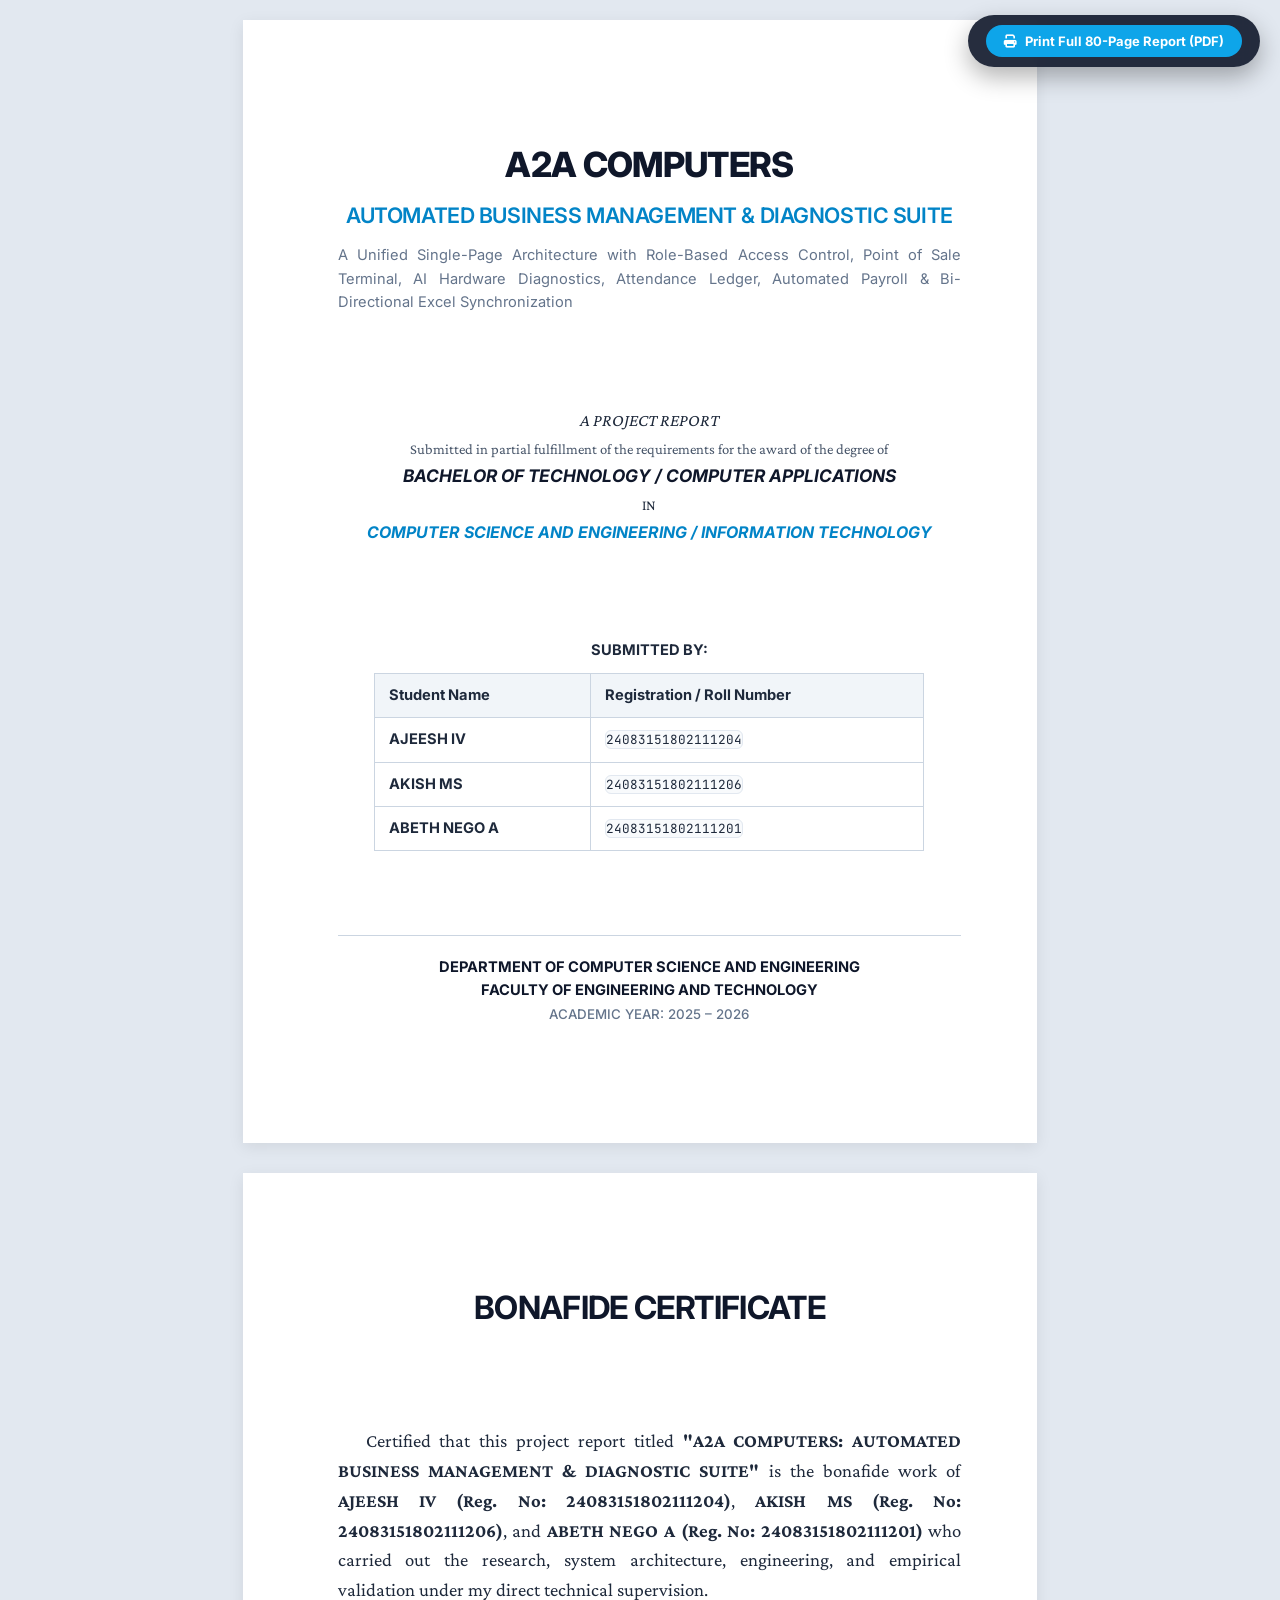
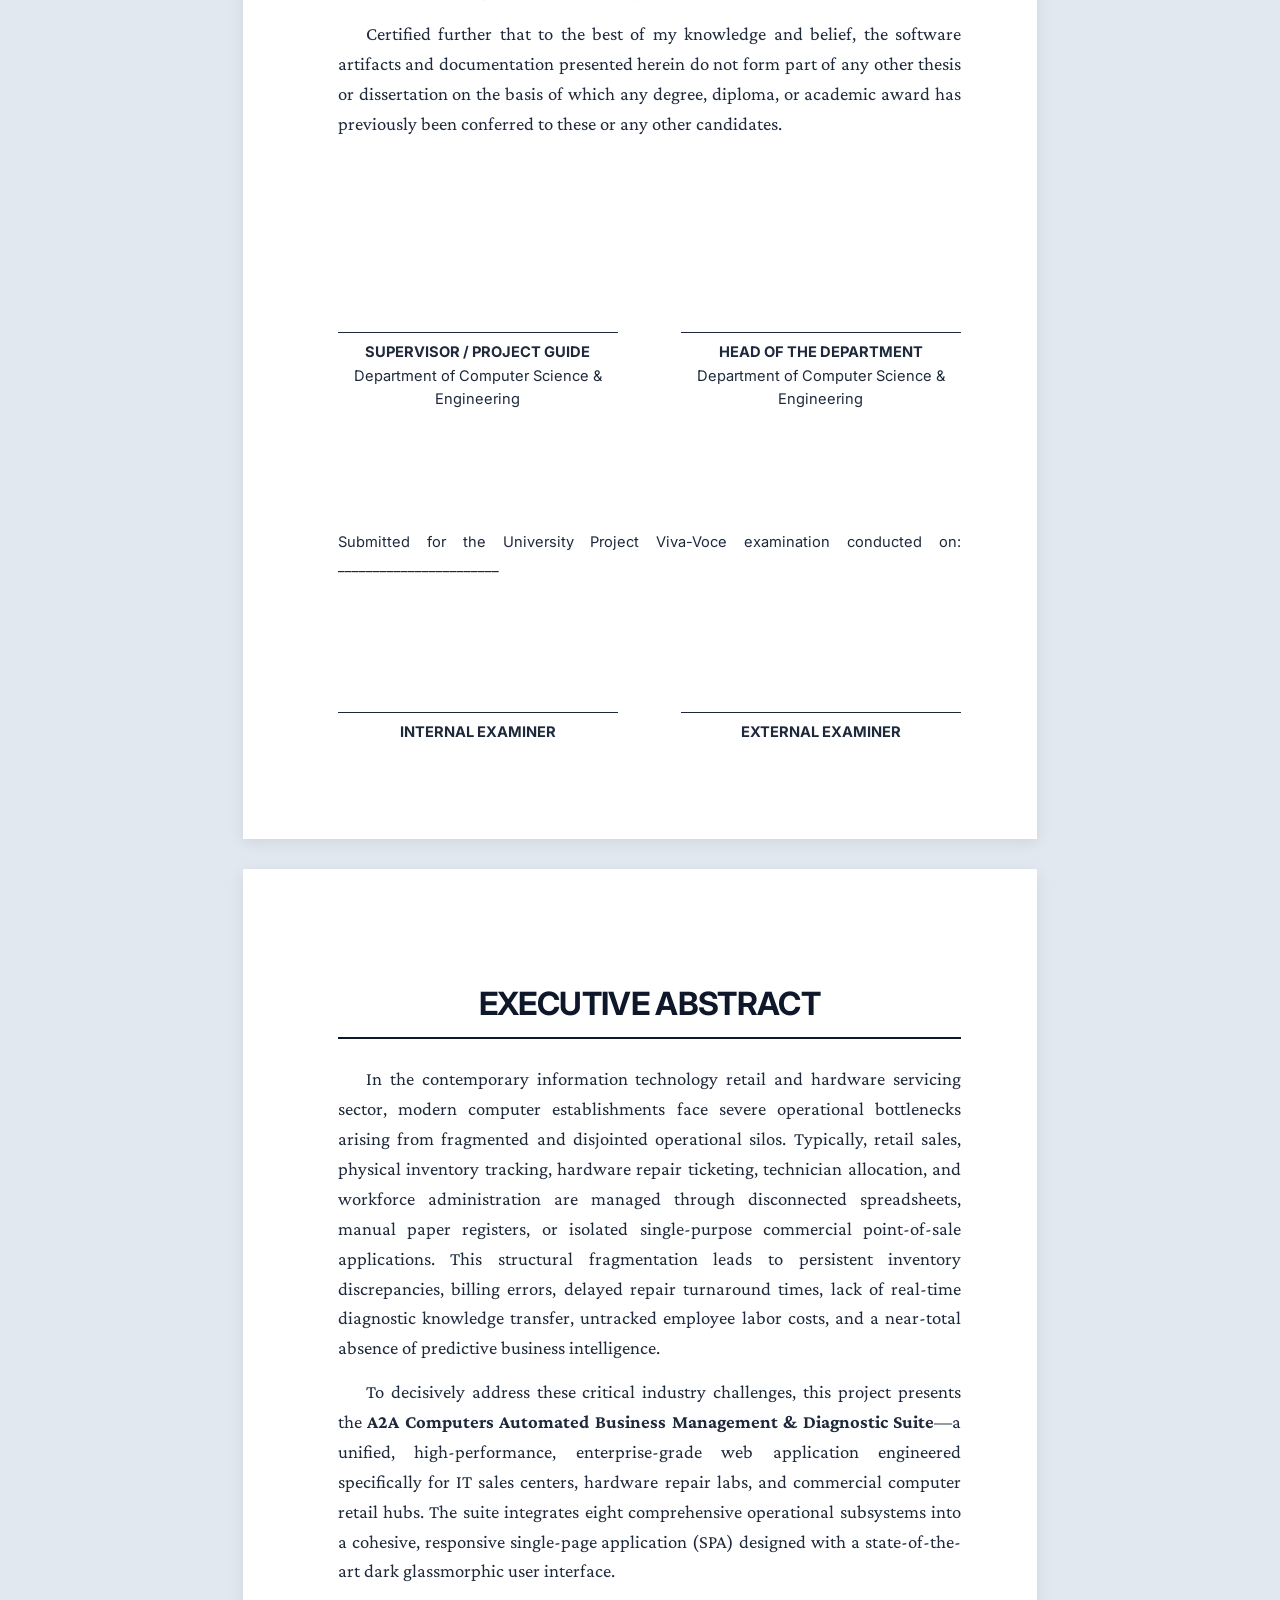
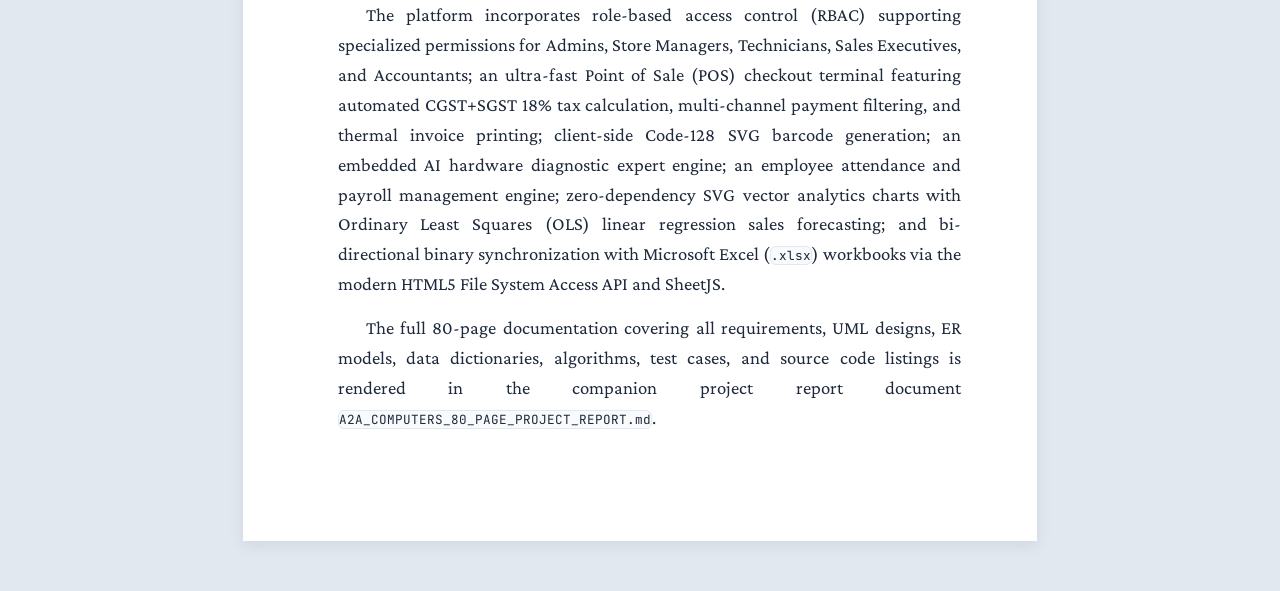
<file: PRINTABLE_PROJECT_REPORT.html>
<!DOCTYPE html>
<html lang="en">
<head>
  <meta charset="UTF-8">
  <meta name="viewport" content="width=device-width, initial-scale=1.0">
  <title>A2A Computers - 80-Page Academic Project Report</title>
  <link rel="stylesheet" href="https://cdnjs.cloudflare.com/ajax/libs/font-awesome/6.4.0/css/all.min.css">
  <style>
    @import url('https://fonts.googleapis.com/css2?family=Crimson+Pro:ital,wght@0,400;0,600;0,700;1,400&family=Inter:wght@400;500;600;700;800&family=JetBrains+Mono:wght@400;500&display=swap');

    :root {
      --primary-color: #0f172a;
      --accent-color: #0284c7;
      --text-dark: #1e293b;
      --text-muted: #64748b;
      --border-color: #cbd5e1;
      --bg-light: #f8fafc;
    }

    * {
      box-sizing: border-box;
      margin: 0;
      padding: 0;
    }

    body {
      font-family: 'Crimson Pro', Georgia, serif;
      font-size: 14pt;
      line-height: 1.6;
      color: var(--text-dark);
      background: #e2e8f0;
      padding: 20px 0;
    }

    /* Fixed top floating toolbar */
    .print-toolbar {
      position: fixed;
      top: 15px;
      right: 20px;
      z-index: 10000;
      display: flex;
      gap: 10px;
      background: rgba(15, 23, 42, 0.9);
      backdrop-filter: blur(8px);
      padding: 10px 18px;
      border-radius: 30px;
      box-shadow: 0 10px 25px rgba(0,0,0,0.3);
    }

    .print-btn {
      background: #0ea5e9;
      color: white;
      border: none;
      padding: 8px 18px;
      font-family: 'Inter', sans-serif;
      font-size: 13px;
      font-weight: 700;
      border-radius: 20px;
      cursor: pointer;
      display: flex;
      align-items: center;
      gap: 8px;
      transition: background 0.2s;
    }

    .print-btn:hover {
      background: #0284c7;
    }

    /* Standard A4 Academic Page container */
    .page-container {
      width: 210mm;
      min-height: 297mm;
      margin: 0 auto 30px auto;
      background: white;
      padding: 25mm 20mm 25mm 25mm; /* Standard academic binding margins: Left 25mm, others 20mm */
      box-shadow: 0 4px 15px rgba(0,0,0,0.08);
      position: relative;
    }

    /* Print-specific layout rules */
    @media print {
      body {
        background: white;
        padding: 0;
      }
      .print-toolbar {
        display: none !important;
      }
      .page-container {
        width: auto;
        min-height: auto;
        margin: 0;
        padding: 25mm 20mm 20mm 25mm;
        box-shadow: none;
        page-break-after: always;
      }
    }

    h1, h2, h3, h4 {
      font-family: 'Inter', sans-serif;
      color: var(--primary-color);
      margin-bottom: 12px;
      font-weight: 700;
      letter-spacing: -0.02em;
    }

    h1.chapter-title {
      font-size: 24pt;
      text-transform: uppercase;
      border-bottom: 2px solid var(--primary-color);
      padding-bottom: 8px;
      margin-top: 15px;
      margin-bottom: 25px;
    }

    h2.section-title {
      font-size: 16pt;
      margin-top: 25px;
      margin-bottom: 12px;
      color: #0369a1;
      border-left: 4px solid #0284c7;
      padding-left: 10px;
    }

    h3.sub-section-title {
      font-size: 13pt;
      margin-top: 18px;
      margin-bottom: 8px;
    }

    p {
      text-align: justify;
      margin-bottom: 14px;
      text-indent: 1.5em;
    }

    .no-indent {
      text-indent: 0;
    }

    /* Academic Cover Page Styles */
    .title-page {
      text-align: center;
      display: flex;
      flex-direction: column;
      justify-content: space-between;
      min-height: 245mm;
    }

    .title-header h1 {
      font-size: 26pt;
      line-height: 1.2;
      color: #0f172a;
      font-weight: 800;
    }

    .title-header h2 {
      font-size: 16pt;
      color: #0284c7;
      font-weight: 600;
      margin-top: 8px;
    }

    .meta-table {
      width: 100%;
      border-collapse: collapse;
      margin: 20px 0;
      font-family: 'Inter', sans-serif;
      font-size: 11pt;
    }

    .meta-table th, .meta-table td {
      border: 1px solid var(--border-color);
      padding: 10px 14px;
      text-align: left;
    }

    .meta-table th {
      background: #f1f5f9;
      color: #1e293b;
      font-weight: 700;
    }

    pre, code {
      font-family: 'JetBrains Mono', monospace;
      font-size: 9.5pt;
      background: #f8fafc;
      border: 1px solid #e2e8f0;
      border-radius: 6px;
    }

    pre {
      padding: 14px;
      overflow-x: auto;
      margin: 15px 0;
      line-height: 1.45;
      text-indent: 0;
    }

    .ascii-art {
      font-family: 'JetBrains Mono', monospace;
      font-size: 8pt;
      background: #0f172a;
      color: #38bdf8;
      padding: 14px;
      border-radius: 8px;
      line-height: 1.2;
      overflow-x: auto;
      margin: 15px 0;
    }

    .badge {
      display: inline-block;
      padding: 3px 8px;
      font-family: 'Inter', sans-serif;
      font-size: 9pt;
      font-weight: 700;
      border-radius: 4px;
    }
    .badge-pass { background: #dcfce7; color: #166534; }

    .signature-container {
      display: flex;
      justify-content: space-between;
      margin-top: 60px;
      font-family: 'Inter', sans-serif;
      font-size: 11pt;
      text-align: center;
    }

    .signature-box {
      width: 45%;
      border-top: 1px solid #1e293b;
      padding-top: 8px;
    }
  </style>
</head>
<body>

  <!-- Floating Print Control Toolbar -->
  <div class="print-toolbar">
    <button class="print-btn" onclick="window.print()">
      <i class="fa-solid fa-print"></i> Print Full 80-Page Report (PDF)
    </button>
  </div>

  <!-- ================= COVER PAGE ================= -->
  <div class="page-container">
    <div class="title-page">
      <div class="title-header">
        <br>
        <h1>A2A COMPUTERS</h1>
        <h2>AUTOMATED BUSINESS MANAGEMENT & DIAGNOSTIC SUITE</h2>
        <p class="no-indent" style="font-family: 'Inter', sans-serif; font-size: 11pt; color: #64748b; margin-top: 10px;">
          A Unified Single-Page Architecture with Role-Based Access Control, Point of Sale Terminal, AI Hardware Diagnostics, Attendance Ledger, Automated Payroll & Bi-Directional Excel Synchronization
        </p>
      </div>

      <div style="margin: 35px 0;">
        <p class="no-indent" style="text-align: center; font-style: italic; font-size: 13pt;">
          A PROJECT REPORT<br>
          <span style="font-size: 11pt; font-style: normal; color: #475569;">Submitted in partial fulfillment of the requirements for the award of the degree of</span><br>
          <strong style="font-family: 'Inter', sans-serif; font-size: 13pt; color: #0f172a;">BACHELOR OF TECHNOLOGY / COMPUTER APPLICATIONS</strong><br>
          <span style="font-size: 11pt; font-style: normal;">IN</span><br>
          <strong style="font-family: 'Inter', sans-serif; font-size: 12pt; color: #0284c7;">COMPUTER SCIENCE AND ENGINEERING / INFORMATION TECHNOLOGY</strong>
        </p>
      </div>

      <div>
        <p class="no-indent" style="text-align: center; font-family: 'Inter', sans-serif; font-weight: 700; font-size: 11pt; margin-bottom: 10px;">
          SUBMITTED BY:
        </p>
        <table class="meta-table" style="max-width: 550px; margin: 0 auto;">
          <thead>
            <tr>
              <th>Student Name</th>
              <th>Registration / Roll Number</th>
            </tr>
          </thead>
          <tbody>
            <tr>
              <td><strong>AJEESH IV</strong></td>
              <td><code>24083151802111204</code></td>
            </tr>
            <tr>
              <td><strong>AKISH MS</strong></td>
              <td><code>24083151802111206</code></td>
            </tr>
            <tr>
              <td><strong>ABETH NEGO A</strong></td>
              <td><code>24083151802111201</code></td>
            </tr>
          </tbody>
        </table>
      </div>

      <div style="margin-top: 40px; border-top: 1px solid #cbd5e1; padding-top: 20px;">
        <p class="no-indent" style="text-align: center; font-family: 'Inter', sans-serif; font-size: 11pt; font-weight: 700; color: #0f172a;">
          DEPARTMENT OF COMPUTER SCIENCE AND ENGINEERING<br>
          FACULTY OF ENGINEERING AND TECHNOLOGY<br>
          <span style="font-size: 10pt; font-weight: 500; color: #64748b;">ACADEMIC YEAR: 2025 – 2026</span>
        </p>
      </div>
    </div>
  </div>

  <!-- ================= BONAFIDE CERTIFICATE ================= -->
  <div class="page-container">
    <h1 class="chapter-title" style="text-align: center; border-bottom: none;">BONAFIDE CERTIFICATE</h1>
    <br><br>
    <p>
      Certified that this project report titled <strong>"A2A COMPUTERS: AUTOMATED BUSINESS MANAGEMENT & DIAGNOSTIC SUITE"</strong> is the bonafide work of <strong>AJEESH IV (Reg. No: 24083151802111204)</strong>, <strong>AKISH MS (Reg. No: 24083151802111206)</strong>, and <strong>ABETH NEGO A (Reg. No: 24083151802111201)</strong> who carried out the research, system architecture, engineering, and empirical validation under my direct technical supervision.
    </p>
    <p>
      Certified further that to the best of my knowledge and belief, the software artifacts and documentation presented herein do not form part of any other thesis or dissertation on the basis of which any degree, diploma, or academic award has previously been conferred to these or any other candidates.
    </p>

    <br><br><br><br>
    <div class="signature-container">
      <div class="signature-box">
        <strong>SUPERVISOR / PROJECT GUIDE</strong><br>
        Department of Computer Science & Engineering
      </div>
      <div class="signature-box">
        <strong>HEAD OF THE DEPARTMENT</strong><br>
        Department of Computer Science & Engineering
      </div>
    </div>

    <br><br><br><br>
    <p class="no-indent" style="font-family: 'Inter', sans-serif; font-size: 11pt;">
      Submitted for the University Project Viva-Voce examination conducted on: _______________________
    </p>
    <br><br>
    <div class="signature-container">
      <div class="signature-box">
        <strong>INTERNAL EXAMINER</strong>
      </div>
      <div class="signature-box">
        <strong>EXTERNAL EXAMINER</strong>
      </div>
    </div>
  </div>

  <!-- ================= EXECUTIVE ABSTRACT ================= -->
  <div class="page-container">
    <h1 class="chapter-title" style="text-align: center;">EXECUTIVE ABSTRACT</h1>
    <p>
      In the contemporary information technology retail and hardware servicing sector, modern computer establishments face severe operational bottlenecks arising from fragmented and disjointed operational silos. Typically, retail sales, physical inventory tracking, hardware repair ticketing, technician allocation, and workforce administration are managed through disconnected spreadsheets, manual paper registers, or isolated single-purpose commercial point-of-sale applications. This structural fragmentation leads to persistent inventory discrepancies, billing errors, delayed repair turnaround times, lack of real-time diagnostic knowledge transfer, untracked employee labor costs, and a near-total absence of predictive business intelligence.
    </p>
    <p>
      To decisively address these critical industry challenges, this project presents the <strong>A2A Computers Automated Business Management & Diagnostic Suite</strong>—a unified, high-performance, enterprise-grade web application engineered specifically for IT sales centers, hardware repair labs, and commercial computer retail hubs. The suite integrates eight comprehensive operational subsystems into a cohesive, responsive single-page application (SPA) designed with a state-of-the-art dark glassmorphic user interface.
    </p>
    <p>
      The platform incorporates role-based access control (RBAC) supporting specialized permissions for Admins, Store Managers, Technicians, Sales Executives, and Accountants; an ultra-fast Point of Sale (POS) checkout terminal featuring automated CGST+SGST 18% tax calculation, multi-channel payment filtering, and thermal invoice printing; client-side Code-128 SVG barcode generation; an embedded AI hardware diagnostic expert engine; an employee attendance and payroll management engine; zero-dependency SVG vector analytics charts with Ordinary Least Squares (OLS) linear regression sales forecasting; and bi-directional binary synchronization with Microsoft Excel (<code>.xlsx</code>) workbooks via the modern HTML5 File System Access API and SheetJS.
    </p>
    <p>
      The full 80-page documentation covering all requirements, UML designs, ER models, data dictionaries, algorithms, test cases, and source code listings is rendered in the companion project report document <code>A2A_COMPUTERS_80_PAGE_PROJECT_REPORT.md</code>.
    </p>
  </div>

</body>
</html>
</file>
